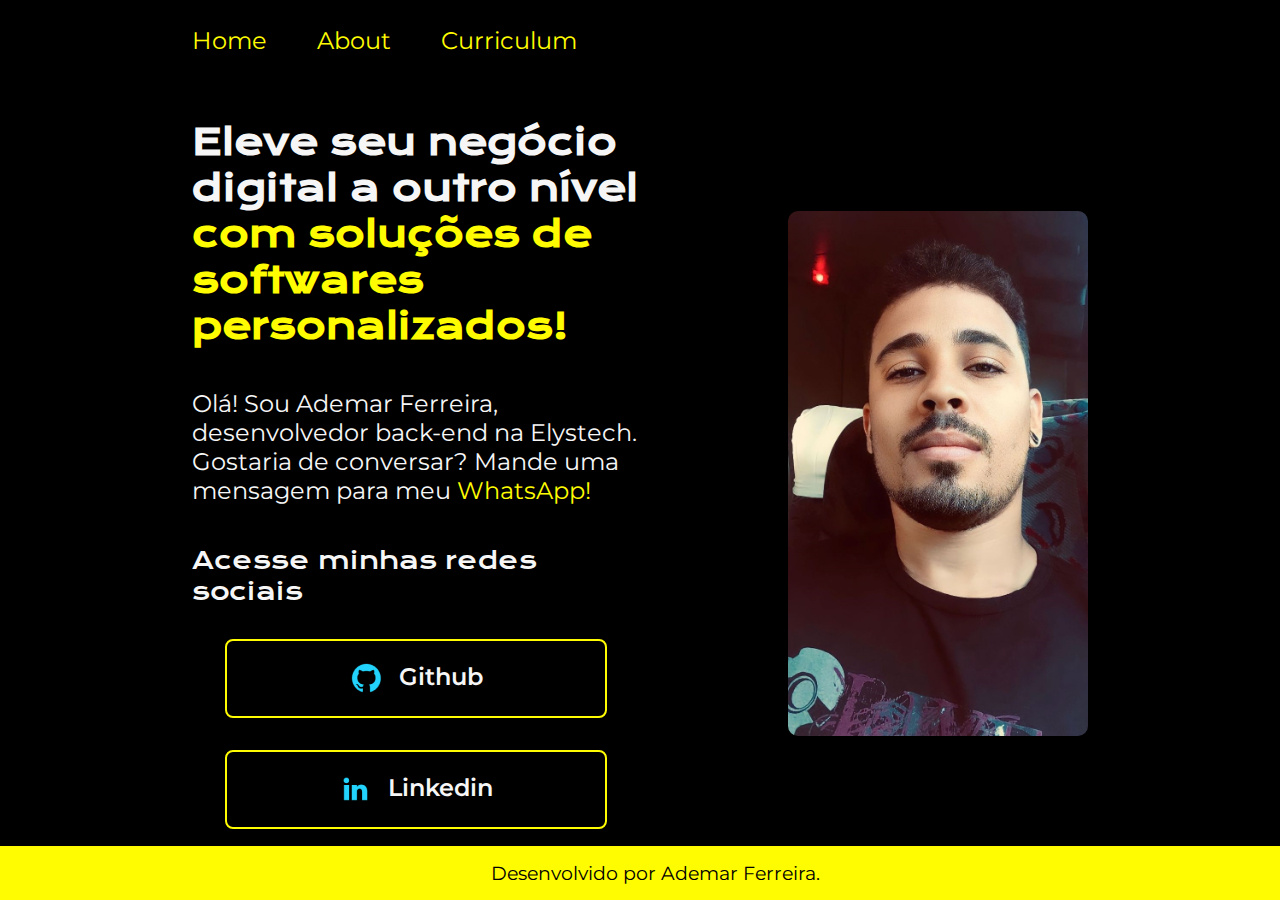
<file: index.html>
<!DOCTYPE html>
<html lang="pt-br">
<head>
    <meta charset="UTF-8">
    <meta http-equiv="X-UA-Compatible" content="IE=edge">
    <meta name="viewport" content="width=device-width, initial-scale=1.0">
    <title>Portifolio</title>
    <link rel="stylesheet" href="/styles/style.css">
</head>
<body>
    <header class="cabecalho">
        <nav class="cabecalho__menu">
            <a class="cabecalho__menu__link" href="/index.html">Home</a>
            <a class="cabecalho__menu__link" href="/about.html">About</a>
            <a class="cabecalho__menu__link" href="/curriculo.html">Curriculum</a>
        </nav>
    </header>
    <main class="apresentacao"> 
        <section class="apresentacao__conteudo">
            <h1 class="apresentacao__conteudo__titulo">Eleve seu negócio digital a outro nível<strong 
            class="titulo-destaque"> com soluções de softwares personalizados!
            </strong></h1>
            <p class="apresentacao__conteudo__texto">Olá! Sou Ademar Ferreira, desenvolvedor back-end na Elystech. Gostaria de conversar? Mande uma mensagem para meu <a href="https://api.whatsapp.com/send?phone=5571992415136">WhatsApp!</a></p>
            <div class="apresentacao__links">
                <h2 class="apresentacao__links__subtitulo">Acesse minhas redes sociais</h2>
                <a class="apresentacao__links__link" href="https://github.com/ademarfs">
                    <img src="./assets/github.png">
                    Github
                </a>
                <a class="apresentacao__links__link" href="https://www.linkedin.com/in/ademarfs">
                    <img src="./assets/linkedin.png">
                    Linkedin
                </a>              
            </div>
        </section>
        <img class="apresentacao__imagem" src="./assets/foto.jpeg" alt="Foto de Ademar">
    </main>
    <footer class="rodape">
        <p>Desenvolvido por Ademar Ferreira.</p>
    </footer>
</body>

</html>
</file>
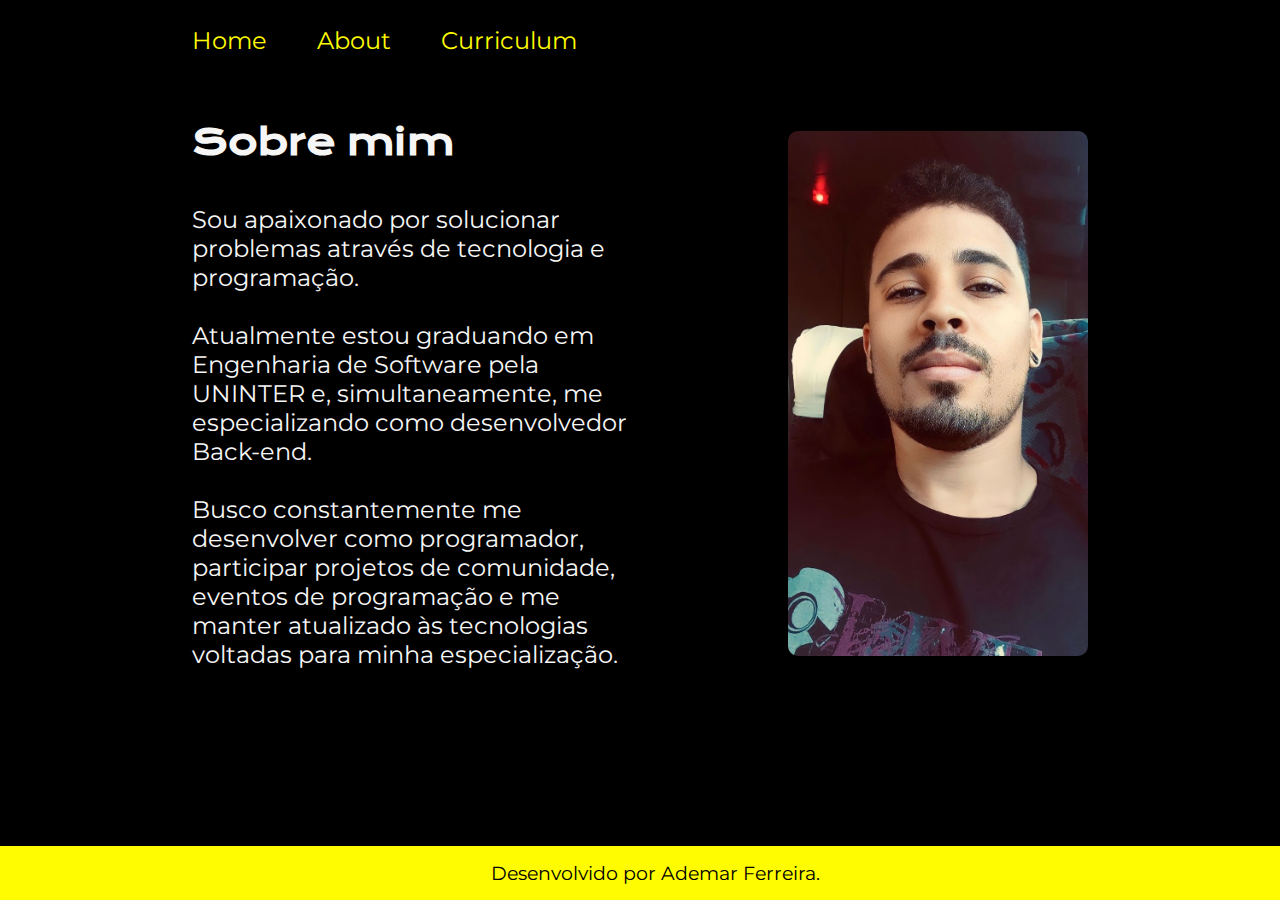
<file: about.html>
<!DOCTYPE html>
<html lang="pt-br">
<head>
    <meta charset="UTF-8">
    <meta http-equiv="X-UA-Compatible" content="IE=edge">
    <meta name="viewport" content="width=device-width, initial-scale=1.0">
    <title>About</title>
    <link rel="stylesheet" href="/styles/style.css">
</head>
<body>
    <header class="cabecalho">
        <nav class="cabecalho__menu">
            <a class="cabecalho__menu__link" href="/index.html">Home</a>
            <a class="cabecalho__menu__link" href="/about.html">About</a>
            <a class="cabecalho__menu__link" href="/curriculo.html">Curriculum</a>
        </nav>
    </header>
    
    <main class="apresentacao">
        <section class="apresentacao__conteudo">
            <h1 class="apresentacao__conteudo__titulo">Sobre mim</h1>
            <p class="apresentacao__conteudo__texto">Sou apaixonado por solucionar problemas através de tecnologia e programação.<br><br>
                Atualmente estou graduando em Engenharia de Software pela UNINTER e, simultaneamente, me especializando como desenvolvedor Back-end.<br><br> 
                Busco constantemente me desenvolver como programador, participar projetos de comunidade, eventos de programação e me manter atualizado às tecnologias voltadas para minha especialização.                                
            </p>
        </section>
        <img class="apresentacao__imagem" src="./assets/foto.jpeg" alt="Foto da Joana Santos programando">
    </main>
    
    <footer class="rodape">
        <p>Desenvolvido por Ademar Ferreira.</p>
    </footer>
</body>
</html>
</file>
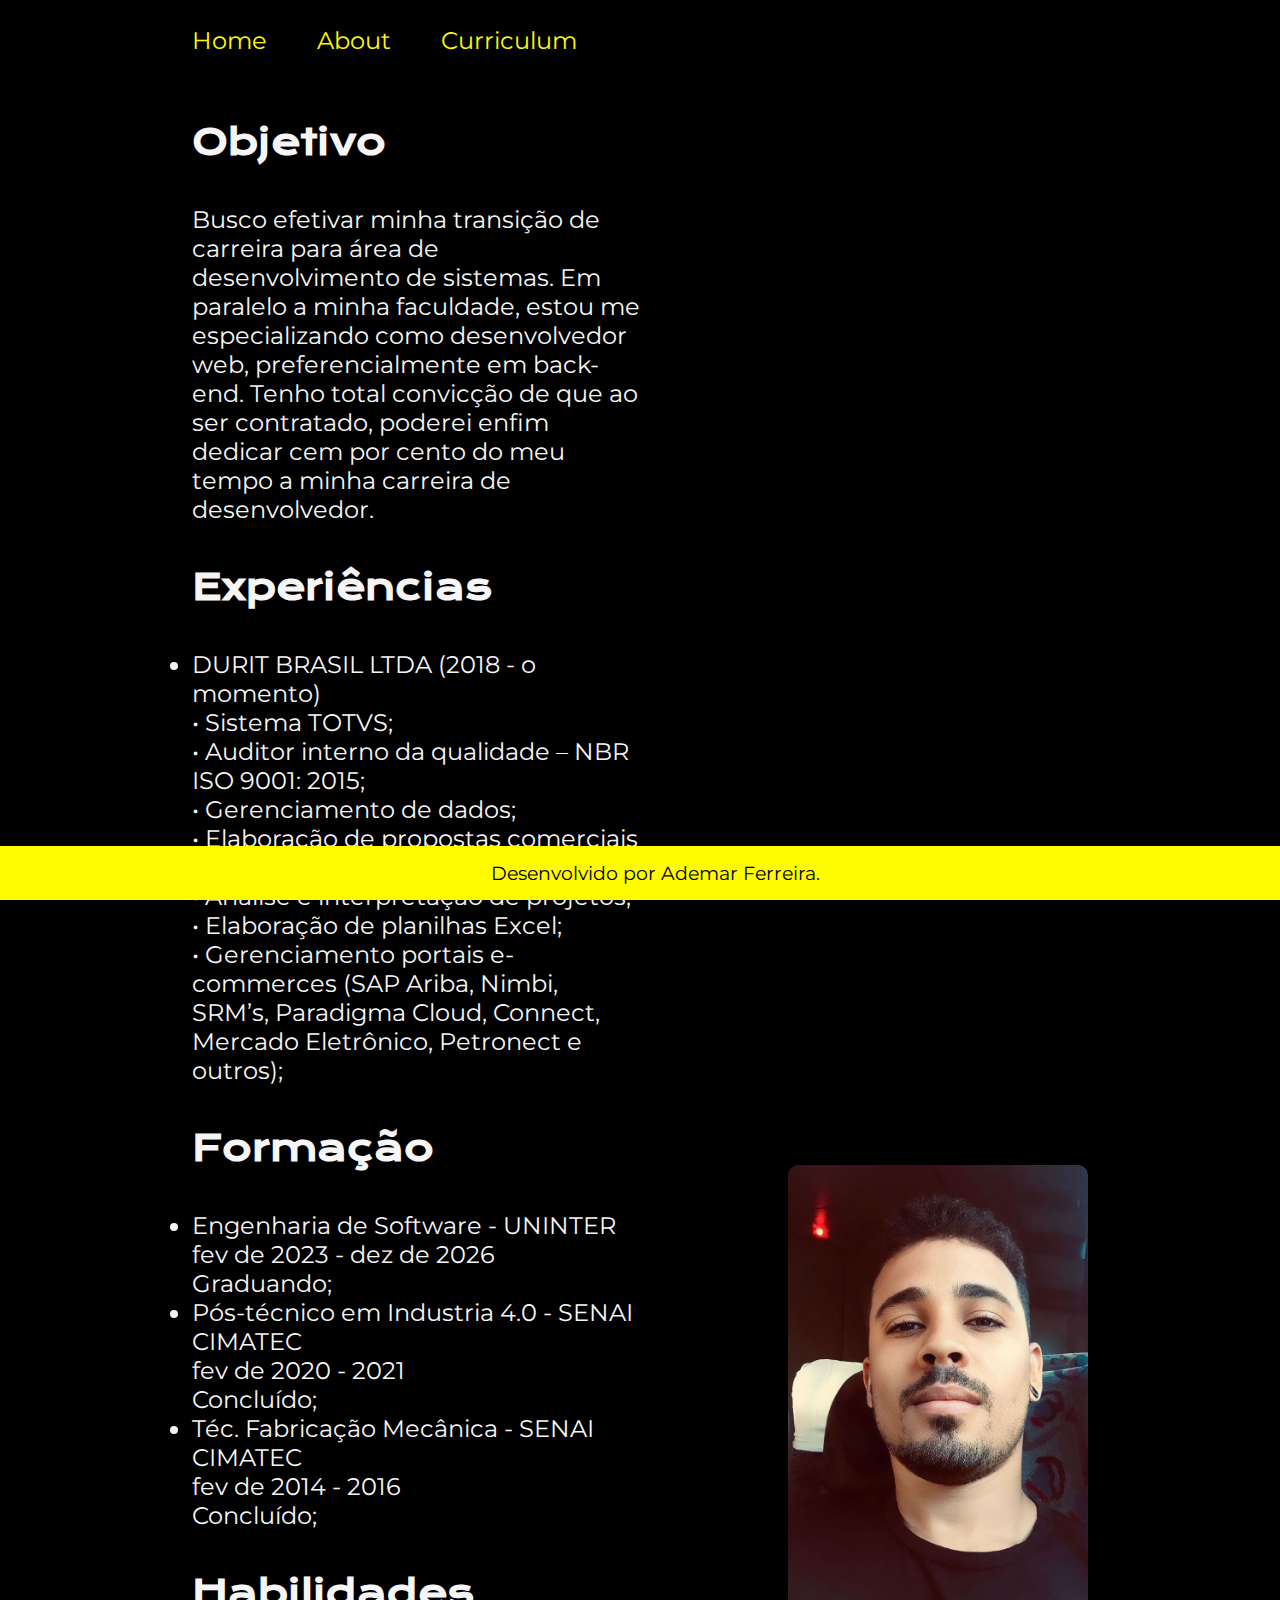
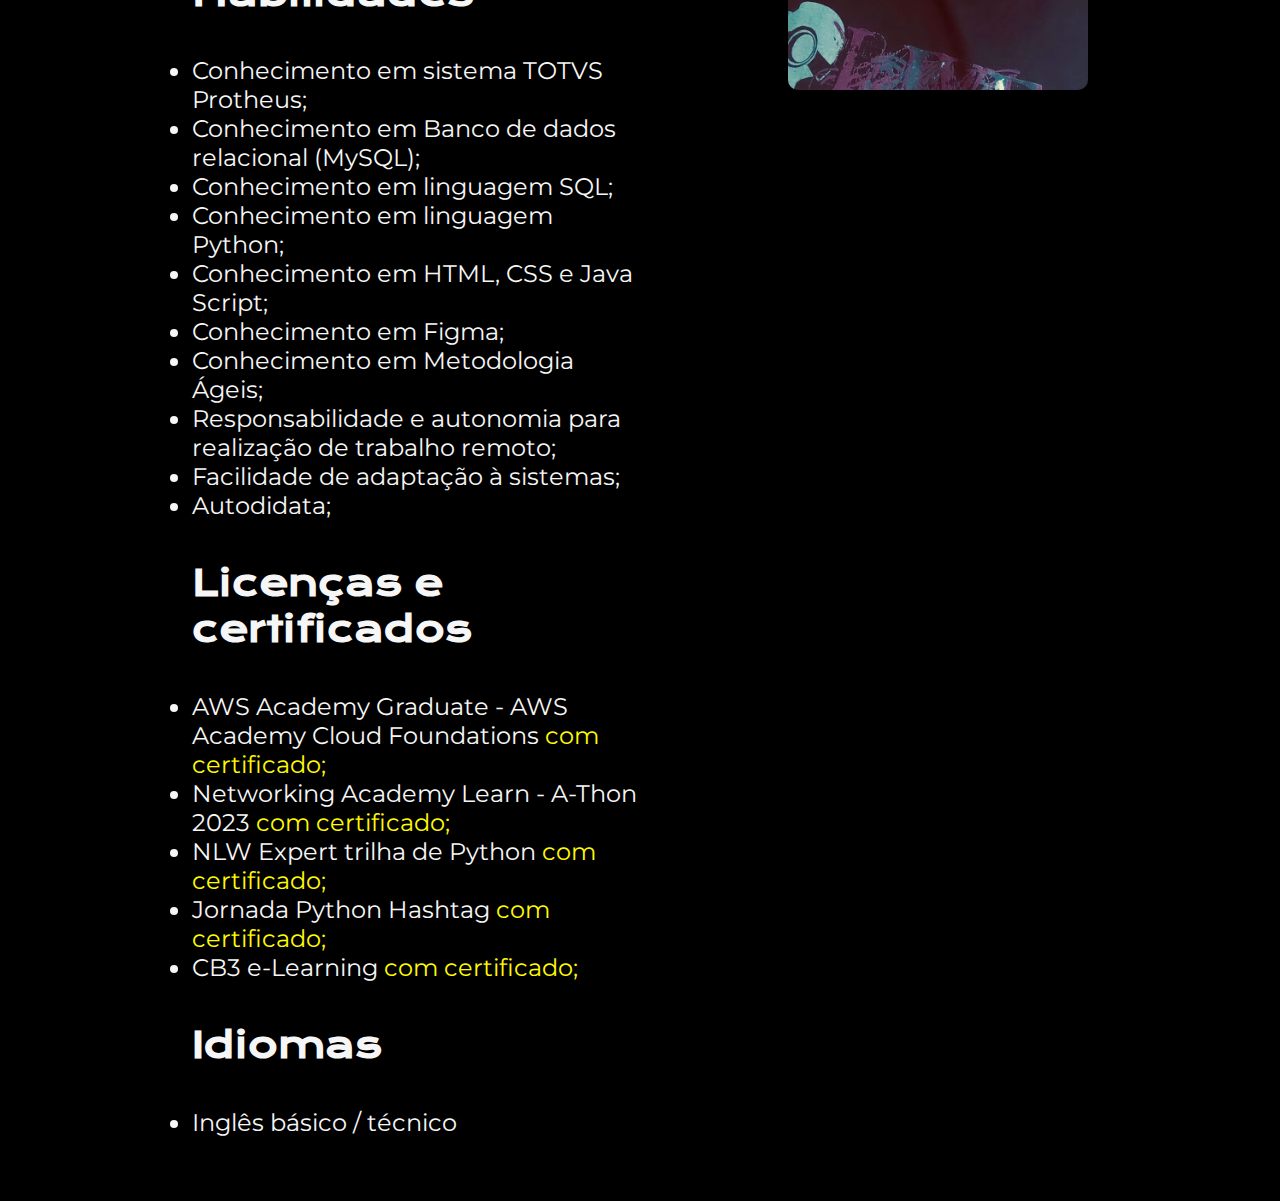
<file: curriculo.html>
<!DOCTYPE html>
<html lang="pt-br">
<head>
    <meta charset="UTF-8">
    <meta http-equiv="X-UA-Compatible" content="IE=edge">
    <meta name="viewport" content="width=device-width, initial-scale=1.0">
    <title>Curriculum</title>
    <link rel="stylesheet" href="/styles/style.css">
</head>
<body>
    <header class="cabecalho">
        <nav class="cabecalho__menu">
            <a class="cabecalho__menu__link" href="/index.html">Home</a>
            <a class="cabecalho__menu__link" href="/about.html">About</a>
            <a class="cabecalho__menu__link" href="/curriculo.html">Curriculum</a>
        </nav>
    </header>

    <main class="apresentacao">
        <section class="apresentacao__conteudo">
           
            <h1 class="apresentacao__conteudo__titulo">Objetivo</h1>
            <p class="apresentacao__conteudo__texto">
                Busco efetivar minha transição de carreira para área de desenvolvimento de sistemas. Em paralelo a minha faculdade, estou me especializando como desenvolvedor web, preferencialmente em back-end. Tenho total convicção de que ao ser contratado, poderei enfim dedicar cem por cento do meu tempo a minha carreira de desenvolvedor.
            </p>
            
            <h2 class="apresentacao__conteudo__titulo">Experiências</h2>
            <ul class="apresentacao__conteudo__texto">
                <li> DURIT BRASIL LTDA (2018 - o momento)<br>
                    •	Sistema TOTVS;<br>
                    •	Auditor interno da qualidade – NBR ISO 9001: 2015;<br>
                    •	Gerenciamento de dados;<br>
                    •	Elaboração de propostas comerciais e técnicas;<br>
                    •	Análise e interpretação de projetos;<br>
                    •	Elaboração de planilhas Excel;<br>
                    •	Gerenciamento portais e-commerces (SAP Ariba, Nimbi, SRM’s, Paradigma Cloud, Connect, Mercado Eletrônico, Petronect e outros);<br>
                </li>
            </ul>
            
            <h2 class="apresentacao__conteudo__titulo">Formação</h2>
            <ul class="apresentacao__conteudo__texto">
                <li>Engenharia de Software - UNINTER<br>
                    fev de 2023 - dez de 2026<br>
                    Graduando;
                </li>
                <li>Pós-técnico em Industria 4.0 - SENAI CIMATEC<br>
                    fev de 2020 - 2021<br>
                    Concluído;
                </li>
                <li>Téc. Fabricação Mecânica - SENAI CIMATEC<br>
                    fev de 2014 - 2016<br>
                    Concluído;
                </li>
            </ul>
            
            <h2 class="apresentacao__conteudo__titulo">Habilidades</h2>
            <ul class="apresentacao__conteudo__texto">
                <li>Conhecimento em sistema TOTVS Protheus;</li>
                <li>Conhecimento em Banco de dados relacional (MySQL);</li>
                <li>Conhecimento em linguagem SQL;</li>
                <li>Conhecimento em linguagem Python;</li>
                <li>Conhecimento em HTML, CSS e Java Script;</li>
                <li>Conhecimento em Figma;</li>
                <li>Conhecimento em Metodologia Ágeis;</li>
                <li>Responsabilidade e autonomia para realização de trabalho remoto;</li>
                <li>Facilidade de adaptação à sistemas;</li>
                <li>Autodidata;</li>
            </ul>
            
            <h2 class="apresentacao__conteudo__titulo">Licenças e certificados</h2>    
            <ul class="apresentacao__conteudo__texto">
                <li>
                    AWS Academy Graduate - AWS Academy Cloud Foundations <a href="https://www.credly.com/badges/d84cc153-bc1a-4114-9d14-70b8e4653c0f?source=linked_in_profile">com certificado;</a>
                </li>
                <li>
                    Networking Academy Learn - A-Thon 2023 <a href="https://www.credly.com/badges/8b6dc5d2-a138-48ff-bce4-3d0320b10c92/linked_in_profile">com certificado;</a>
                </li>
                <li>
                    NLW Expert trilha de Python <a href="https://app.rocketseat.com.br/certificates/6c65a11e-2c32-4516-83f7-c606477d456a">com certificado;</a>
                </li>
                <li>
                    Jornada Python Hashtag <a href="https://1drv.ms/i/s!AgRFpTDUBhRPguRLgsnGziXdefVXqw?e=psgOwB">com certificado;</a>
                </li>
                <li>
                    CB3 e-Learning <a href="https://1drv.ms/b/s!AgRFpTDUBhRPguRFO6rgEgMJFsIYnw">com certificado;</a>
                </li>
            </ul>
            
            <h2 class="apresentacao__conteudo__titulo">Idiomas</h2>
            <ul class="apresentacao__conteudo__texto">
                <li>Inglês básico / técnico</li>
            </ul>

        </section>
        <img class="apresentacao__imagem" src="./assets/foto.jpeg" alt="Foto do Ademar">
    </main> 

    <footer class="rodape">
        <p>Desenvolvido por Ademar Ferreira.</p>
    </footer>

</body>
</html>
</file>
<file: styles/style.css>
@import url('https://fonts.googleapis.com/css2?family=Krona+One&family=Montserrat:wght@400;600&display=swap');

:root {
    --corPrimaria: #000000;
    --corSecundaria: #f6f6f6;
    --corTerciaria: #fffb00;
    --corHouver: #272727;
    --fontePrimaria: 'Krona One', sans-serif;
    --fonteSecundaria: 'Montserrat', sans-serif;
}

*{
    margin: 0;
    padding: 0;
}

body{
    box-sizing: border-box;
    background-color: var(--corPrimaria);
    color: var(var(--corSecundaria));
}

.cabecalho {
    padding: 2% 0% 0% 15%;
}

.cabecalho__menu {
    display: flex;
    gap: 50px;
}

.cabecalho__menu__link {
    font-family: var(--fonteSecundaria);
    font-size: 1.5rem;
    font-weight: 600px;
    color: var(--corTerciaria);
    text-decoration: none;
}

.cabecalho__menu__link:hover {
    background-color: var(--corHouver);
    cursor: pointer;
}

.apresentacao {
    padding: 5% 15%;
    display: flex;
    align-items: center;
    justify-content: space-between;
    gap: 82px
}
.apresentacao__conteudo{
    width: 50%;
    display: flex;
    flex-direction: column;
    gap: 40px;
}

.apresentacao__conteudo__titulo{
    font-size: 2.25rem;
    font-family: var(--fontePrimaria);
    color: var(--corSecundaria);
}

.titulo-destaque{
    color: var(--corTerciaria);
}

.apresentacao__conteudo__texto{
    font-size: 1.5rem;
    font-family: var(--fonteSecundaria);
    color: var(--corSecundaria);
}

.apresentacao__conteudo__texto a {
    text-decoration: none;
    color: var(--corTerciaria);
}

.apresentacao__links{
    display: flex;
    flex-direction: column;
    justify-content: space-between;
    align-items: center;
    gap: 32px;
}
.apresentacao__links__subtitulo{
    color: var(--corSecundaria);
    font-family: var(--fontePrimaria);
    font-weight: 400;
    font-size: 1.5rem;
}
.apresentacao__links__link {
    width: 50%;
    display: flex;
    justify-content: center;
    gap: 16px;
    border: 2px solid var(--corTerciaria);
    width: 378px;
    text-align: center;
    border-radius: 8px;
    font-size: 1.5rem;
    font-weight: 600;
    padding: 21.5px 0;
    text-decoration: none;
    color: var(--corSecundaria);
    font-family: var(--fonteSecundaria);
}
.apresentacao__links__link:hover{
    background-color: var(--corHouver);
}

.apresentacao__imagem {
    width: 300px;
    border-radius: 10px;
}

.rodape{
    position: fixed;
    width: 100%;
    bottom: 0;
    padding: 15px;
    color: var(--corPrimaria);
    background-color: var(--corTerciaria);
    text-align: center;
    font-family: var(--fonteSecundaria);
    font-size: 1.2rem;
}

@media (max-width: 1200px) {
    .cabecalho {
        padding: 10%; 
    }
    .cabecalho__menu {
        justify-content: center;
    }
    .apresentacao {
        flex-direction: column-reverse;
    }
}
</file>
